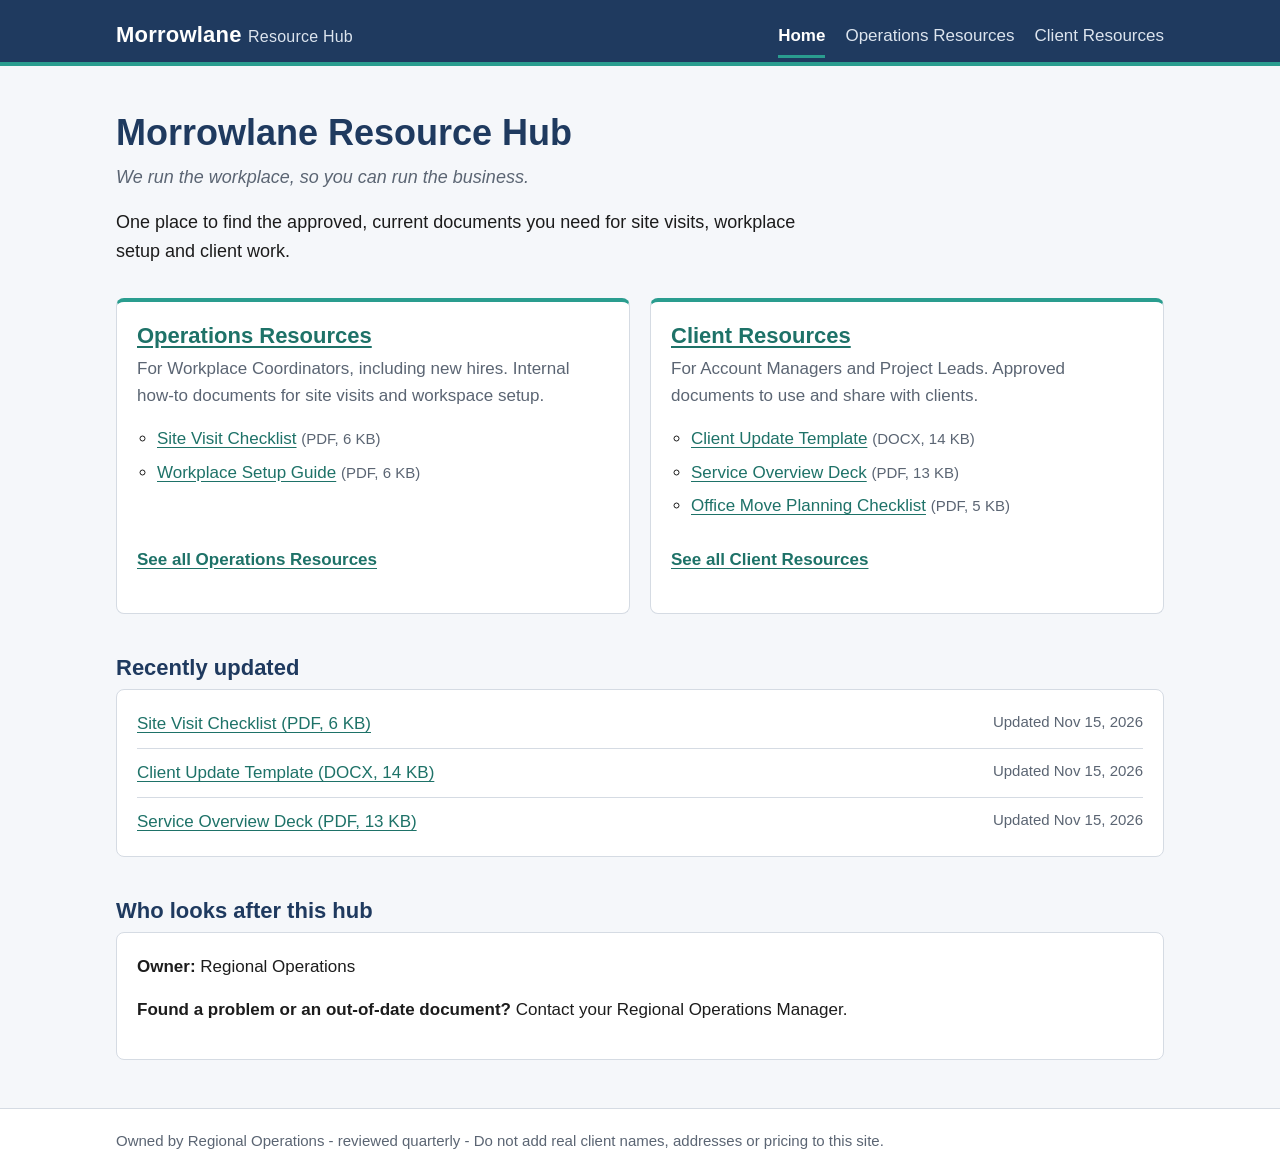
<file: index.html>
<!DOCTYPE html>
<html lang="en">
<head>
  <meta charset="utf-8">
  <meta name="viewport" content="width=device-width, initial-scale=1">
  <title>Morrowlane Resource Hub</title>
  <meta name="description" content="Approved, current Morrowlane documents in one place.">
  <link rel="stylesheet" href="styles.css">
</head>
<body>
  <a class="skip-link" href="#main">Skip to content</a>

  <header class="site-header">
    <div class="wrap header-inner">
      <a class="logo" href="index.html">Morrowlane<span>Resource Hub</span></a>
      <nav class="site-nav" aria-label="Main">
        <ul>
          <li><a href="index.html" aria-current="page">Home</a></li>
          <li><a href="operations.html">Operations Resources</a></li>
          <li><a href="client.html">Client Resources</a></li>
        </ul>
      </nav>
    </div>
  </header>

  <main id="main" tabindex="-1">
    <div class="wrap">
      <div class="page-intro">
        <h1>Morrowlane Resource Hub</h1>
        <p class="tagline">We run the workplace, so you can run the business.</p>
        <p class="lead">One place to find the approved, current documents you need for site visits, workplace setup and client work.</p>
      </div>

      <ul class="card-grid two">
        <li class="card">
          <h2><a href="operations.html">Operations Resources</a></h2>
          <p class="who">For Workplace Coordinators, including new hires. Internal how-to documents for site visits and workspace setup.</p>
          <ul class="doc-links">
            <li><a href="files/site-visit-checklist.pdf">Site Visit Checklist</a> <span class="meta">(PDF, 6 KB)</span></li>
            <li><a href="files/workplace-setup-guide.pdf">Workplace Setup Guide</a> <span class="meta">(PDF, 6 KB)</span></li>
          </ul>
          <p class="push"><a class="text-link" href="operations.html">See all Operations Resources</a></p>
        </li>
        <li class="card">
          <h2><a href="client.html">Client Resources</a></h2>
          <p class="who">For Account Managers and Project Leads. Approved documents to use and share with clients.</p>
          <ul class="doc-links">
            <li><a href="files/client-update-template.docx" download>Client Update Template</a> <span class="meta">(DOCX, 14 KB)</span></li>
            <li><a href="files/service-overview-deck.pdf">Service Overview Deck</a> <span class="meta">(PDF, 13 KB)</span></li>
            <li><a href="files/office-move-planning-checklist.pdf">Office Move Planning Checklist</a> <span class="meta">(PDF, 5 KB)</span></li>
          </ul>
          <p class="push"><a class="text-link" href="client.html">See all Client Resources</a></p>
        </li>
      </ul>

      <section class="section" aria-labelledby="recent-heading">
        <h2 id="recent-heading">Recently updated</h2>
        <div class="panel">
          <ul class="recent-list">
            <li>
              <a href="files/site-visit-checklist.pdf">Site Visit Checklist (PDF, 6 KB)</a>
              <span class="meta">Updated <time datetime="2026-11-15">Nov 15, 2026</time></span>
            </li>
            <li>
              <a href="files/client-update-template.docx" download>Client Update Template (DOCX, 14 KB)</a>
              <span class="meta">Updated <time datetime="2026-11-15">Nov 15, 2026</time></span>
            </li>
            <li>
              <a href="files/service-overview-deck.pdf">Service Overview Deck (PDF, 13 KB)</a>
              <span class="meta">Updated <time datetime="2026-11-15">Nov 15, 2026</time></span>
            </li>
          </ul>
        </div>
      </section>

      <section class="section" aria-labelledby="help-heading">
        <h2 id="help-heading">Who looks after this hub</h2>
        <div class="panel">
          <p><strong>Owner:</strong> Regional Operations</p>
          <p><strong>Found a problem or an out-of-date document?</strong> Contact your Regional Operations Manager.</p>
        </div>
      </section>
    </div>
  </main>

  <footer class="site-footer">
    <div class="wrap">
      <p>Owned by Regional Operations - reviewed quarterly - Do not add real client names, addresses or pricing to this site.</p>
    </div>
  </footer>
</body>
</html>
</file>
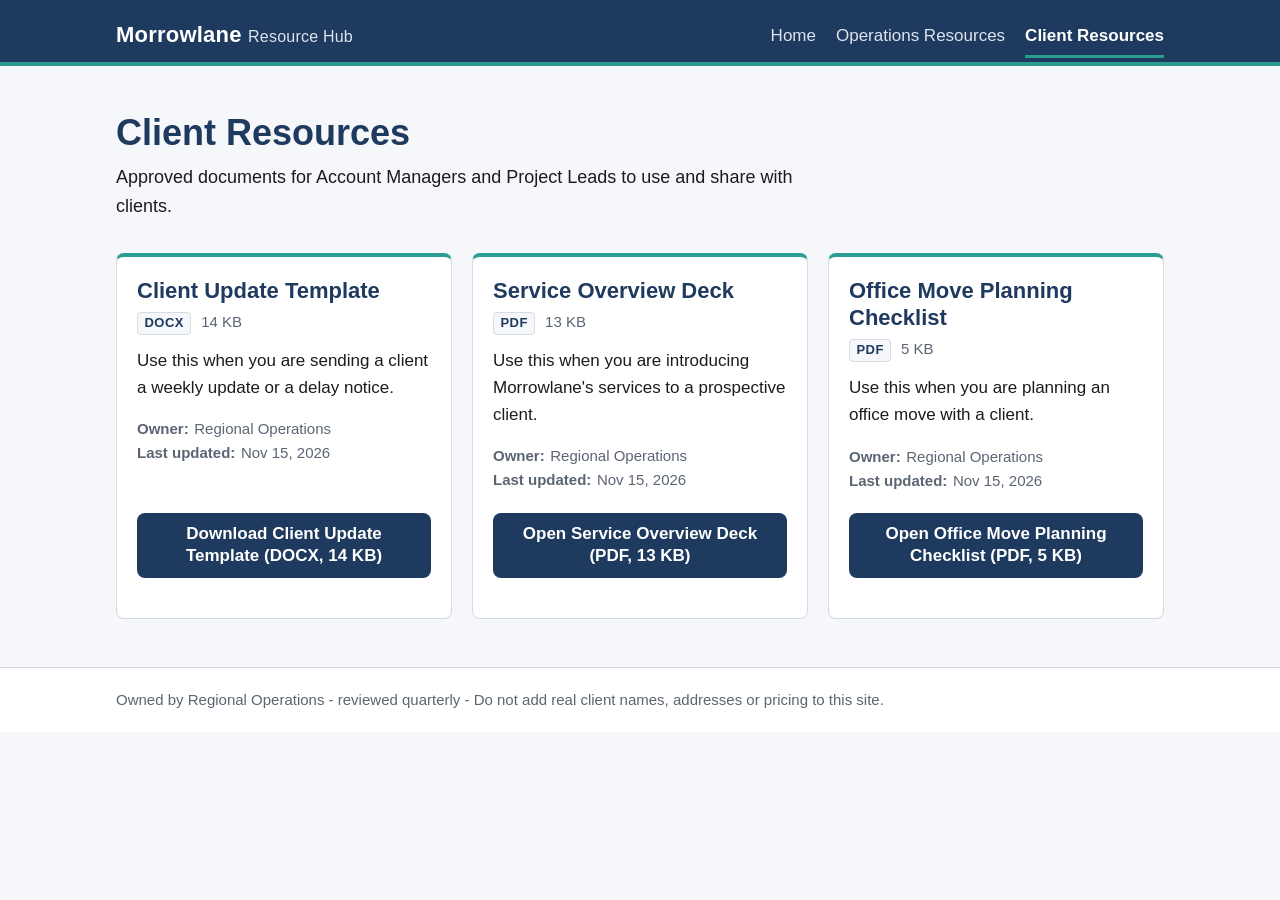
<file: client.html>
<!DOCTYPE html>
<html lang="en">
<head>
  <meta charset="utf-8">
  <meta name="viewport" content="width=device-width, initial-scale=1">
  <title>Client Resources - Morrowlane Resource Hub</title>
  <meta name="description" content="Approved Morrowlane documents for use with clients.">
  <link rel="stylesheet" href="styles.css">
</head>
<body>
  <a class="skip-link" href="#main">Skip to content</a>

  <header class="site-header">
    <div class="wrap header-inner">
      <a class="logo" href="index.html">Morrowlane<span>Resource Hub</span></a>
      <nav class="site-nav" aria-label="Main">
        <ul>
          <li><a href="index.html">Home</a></li>
          <li><a href="operations.html">Operations Resources</a></li>
          <li><a href="client.html" aria-current="page">Client Resources</a></li>
        </ul>
      </nav>
    </div>
  </header>

  <main id="main" tabindex="-1">
    <div class="wrap">
      <div class="page-intro">
        <h1>Client Resources</h1>
        <p class="lead">Approved documents for Account Managers and Project Leads to use and share with clients.</p>
      </div>

      <ul class="card-grid three">
        <li class="card">
          <h2>Client Update Template</h2>
          <p class="meta"><span class="file-type">DOCX</span> 14 KB</p>
          <p>Use this when you are sending a client a weekly update or a delay notice.</p>
          <dl class="details">
            <div><dt>Owner</dt><dd>Regional Operations</dd></div>
            <div><dt>Last updated</dt><dd><time datetime="2026-11-15">Nov 15, 2026</time></dd></div>
          </dl>
          <p class="push"><a class="button" href="files/client-update-template.docx" download>Download Client Update Template (DOCX, 14 KB)</a></p>
        </li>
        <li class="card">
          <h2>Service Overview Deck</h2>
          <p class="meta"><span class="file-type">PDF</span> 13 KB</p>
          <p>Use this when you are introducing Morrowlane's services to a prospective client.</p>
          <dl class="details">
            <div><dt>Owner</dt><dd>Regional Operations</dd></div>
            <div><dt>Last updated</dt><dd><time datetime="2026-11-15">Nov 15, 2026</time></dd></div>
          </dl>
          <p class="push"><a class="button" href="files/service-overview-deck.pdf">Open Service Overview Deck (PDF, 13 KB)</a></p>
        </li>
        <li class="card">
          <h2>Office Move Planning Checklist</h2>
          <p class="meta"><span class="file-type">PDF</span> 5 KB</p>
          <p>Use this when you are planning an office move with a client.</p>
          <dl class="details">
            <div><dt>Owner</dt><dd>Regional Operations</dd></div>
            <div><dt>Last updated</dt><dd><time datetime="2026-11-15">Nov 15, 2026</time></dd></div>
          </dl>
          <p class="push"><a class="button" href="files/office-move-planning-checklist.pdf">Open Office Move Planning Checklist (PDF, 5 KB)</a></p>
        </li>
      </ul>
    </div>
  </main>

  <footer class="site-footer">
    <div class="wrap">
      <p>Owned by Regional Operations - reviewed quarterly - Do not add real client names, addresses or pricing to this site.</p>
    </div>
  </footer>
</body>
</html>
</file>
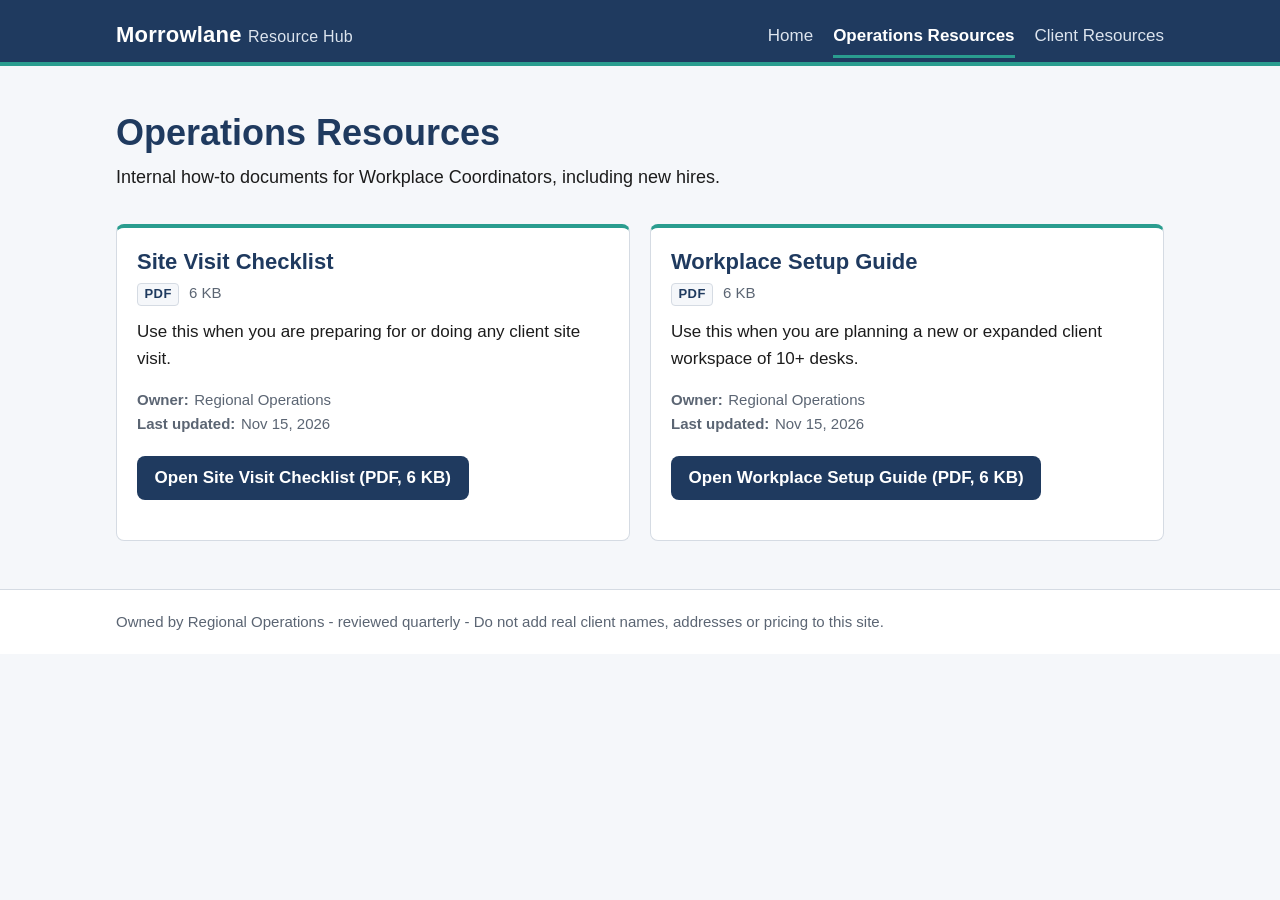
<file: operations.html>
<!DOCTYPE html>
<html lang="en">
<head>
  <meta charset="utf-8">
  <meta name="viewport" content="width=device-width, initial-scale=1">
  <title>Operations Resources - Morrowlane Resource Hub</title>
  <meta name="description" content="Internal how-to documents for Morrowlane Workplace Coordinators.">
  <link rel="stylesheet" href="styles.css">
</head>
<body>
  <a class="skip-link" href="#main">Skip to content</a>

  <header class="site-header">
    <div class="wrap header-inner">
      <a class="logo" href="index.html">Morrowlane<span>Resource Hub</span></a>
      <nav class="site-nav" aria-label="Main">
        <ul>
          <li><a href="index.html">Home</a></li>
          <li><a href="operations.html" aria-current="page">Operations Resources</a></li>
          <li><a href="client.html">Client Resources</a></li>
        </ul>
      </nav>
    </div>
  </header>

  <main id="main" tabindex="-1">
    <div class="wrap">
      <div class="page-intro">
        <h1>Operations Resources</h1>
        <p class="lead">Internal how-to documents for Workplace Coordinators, including new hires.</p>
      </div>

      <ul class="card-grid two">
        <li class="card">
          <h2>Site Visit Checklist</h2>
          <p class="meta"><span class="file-type">PDF</span> 6 KB</p>
          <p>Use this when you are preparing for or doing any client site visit.</p>
          <dl class="details">
            <div><dt>Owner</dt><dd>Regional Operations</dd></div>
            <div><dt>Last updated</dt><dd><time datetime="2026-11-15">Nov 15, 2026</time></dd></div>
          </dl>
          <p class="push"><a class="button" href="files/site-visit-checklist.pdf">Open Site Visit Checklist (PDF, 6 KB)</a></p>
        </li>
        <li class="card">
          <h2>Workplace Setup Guide</h2>
          <p class="meta"><span class="file-type">PDF</span> 6 KB</p>
          <p>Use this when you are planning a new or expanded client workspace of 10+ desks.</p>
          <dl class="details">
            <div><dt>Owner</dt><dd>Regional Operations</dd></div>
            <div><dt>Last updated</dt><dd><time datetime="2026-11-15">Nov 15, 2026</time></dd></div>
          </dl>
          <p class="push"><a class="button" href="files/workplace-setup-guide.pdf">Open Workplace Setup Guide (PDF, 6 KB)</a></p>
        </li>
      </ul>
    </div>
  </main>

  <footer class="site-footer">
    <div class="wrap">
      <p>Owned by Regional Operations - reviewed quarterly - Do not add real client names, addresses or pricing to this site.</p>
    </div>
  </footer>
</body>
</html>
</file>
<file: styles.css>
/* Morrowlane Resource Hub - shared styles
   Colors from design-reference/brand-notes.md.
   --teal-text is a darker shade of the brand teal so link text meets WCAG AA (about 5.7:1 on white). */

:root {
  --navy: #1F3A5F;
  --navy-dark: #172C48;
  --teal: #2A9D8F;
  --teal-text: #1E7268;
  --bg: #F5F7FA;
  --white: #FFFFFF;
  --text: #1C1C1C;
  --slate: #5B6573;
  --border: #D5DBE3;
  --radius: 8px;
  --max: 68rem;
}

*,
*::before,
*::after {
  box-sizing: border-box;
}

html {
  -webkit-text-size-adjust: 100%;
}

body {
  margin: 0;
  background: var(--bg);
  color: var(--text);
  font-family: -apple-system, "Segoe UI", Roboto, Helvetica, Arial, sans-serif;
  font-size: 1.0625rem;
  line-height: 1.6;
}

h1,
h2,
h3 {
  color: var(--navy);
  line-height: 1.25;
  margin: 0 0 0.5rem;
}

h1 { font-size: 1.875rem; }
h2 { font-size: 1.375rem; }
h3 { font-size: 1.125rem; }

p {
  margin: 0 0 1rem;
}

a {
  color: var(--teal-text);
  text-underline-offset: 0.15em;
}

a:hover {
  color: var(--navy);
}

/* Visible focus on every interactive element */
a:focus-visible,
button:focus-visible {
  outline: 3px solid var(--teal);
  outline-offset: 2px;
  border-radius: 2px;
}

.wrap {
  max-width: var(--max);
  margin: 0 auto;
  padding: 0 1.25rem;
}

/* Skip link */
.skip-link {
  position: absolute;
  left: 1rem;
  top: -3rem;
  background: var(--white);
  color: var(--navy);
  padding: 0.5rem 1rem;
  border-radius: var(--radius);
  font-weight: 600;
  z-index: 10;
}

.skip-link:focus {
  top: 0.75rem;
}

/* Header */
.site-header {
  background: var(--navy);
  border-bottom: 4px solid var(--teal);
  color: var(--white);
}

.header-inner {
  display: flex;
  flex-wrap: wrap;
  align-items: center;
  justify-content: space-between;
  gap: 0.25rem 1.5rem;
  padding-top: 0.75rem;
  padding-bottom: 0.25rem;
}

.logo {
  color: var(--white);
  font-size: 1.375rem;
  font-weight: 700;
  text-decoration: none;
  letter-spacing: 0.01em;
  padding: 0.25rem 0;
}

.logo span {
  font-weight: 400;
  color: #DCE4EE;
  font-size: 1rem;
  margin-left: 0.4rem;
}

.logo:hover {
  color: var(--white);
}

.site-nav ul {
  list-style: none;
  margin: 0;
  padding: 0;
  display: flex;
  flex-wrap: wrap;
  gap: 0 1.25rem;
}

.site-nav a {
  display: inline-block;
  min-height: 44px;
  padding: 0.6rem 0 0.4rem;
  color: #DCE4EE;
  text-decoration: none;
  font-weight: 500;
  border-bottom: 3px solid transparent;
}

.site-nav a:hover {
  color: var(--white);
  border-bottom-color: rgba(255, 255, 255, 0.5);
}

.site-nav a[aria-current="page"] {
  color: var(--white);
  font-weight: 700;
  border-bottom-color: var(--teal);
}

/* Main content */
main {
  display: block;
  padding: 2rem 0 3rem;
}

main:focus {
  outline: none;
}

.page-intro {
  margin-bottom: 2rem;
  max-width: 44rem;
}

.tagline {
  font-size: 1.125rem;
  color: var(--slate);
  font-style: italic;
}

.lead {
  font-size: 1.125rem;
}

.section {
  margin-top: 2.5rem;
}

/* Cards */
.card-grid {
  list-style: none;
  margin: 0;
  padding: 0;
  display: grid;
  gap: 1.25rem;
}

.card {
  background: var(--white);
  border: 1px solid var(--border);
  border-top: 4px solid var(--teal);
  border-radius: var(--radius);
  padding: 1.25rem 1.25rem 1.5rem;
  display: flex;
  flex-direction: column;
}

.card h2,
.card h3 {
  margin-bottom: 0.35rem;
}

.card .who {
  color: var(--slate);
}

.card ul.doc-links {
  margin: 0 0 1.25rem;
  padding-left: 1.25rem;
}

.card ul.doc-links li {
  margin-bottom: 0.4rem;
}

/* Keep "(DOCX, 14 KB)" together on one line */
.card ul.doc-links .meta {
  white-space: nowrap;
}

.card .push {
  margin-top: auto;
}

.meta {
  color: var(--slate);
  font-size: 0.9375rem;
  margin-bottom: 0.75rem;
}

.file-type {
  display: inline-block;
  font-weight: 700;
  font-size: 0.8125rem;
  letter-spacing: 0.04em;
  color: var(--navy);
  background: var(--bg);
  border: 1px solid var(--border);
  border-radius: 4px;
  padding: 0 0.4rem;
  margin-right: 0.35rem;
}

.details {
  margin: 0 0 1.25rem;
  font-size: 0.9375rem;
  color: var(--slate);
}

.details div {
  display: flex;
  flex-wrap: wrap;
  gap: 0 0.35rem;
}

.details dt {
  font-weight: 600;
}

.details dt::after {
  content: ":";
}

.details dd {
  margin: 0;
}

/* Buttons */
.button {
  display: inline-flex;
  align-items: center;
  justify-content: center;
  min-height: 44px;
  padding: 0.65rem 1.1rem;
  background: var(--navy);
  color: var(--white);
  border-radius: var(--radius);
  font-weight: 600;
  text-decoration: none;
  text-align: center;
  line-height: 1.3;
}

.button:hover {
  background: var(--navy-dark);
  color: var(--white);
  text-decoration: underline;
}

.text-link {
  font-weight: 600;
}

/* Recently updated + help panel */
.panel {
  background: var(--white);
  border: 1px solid var(--border);
  border-radius: var(--radius);
  padding: 1.25rem;
}

.recent-list {
  list-style: none;
  margin: 0;
  padding: 0;
}

.recent-list li {
  display: flex;
  flex-wrap: wrap;
  justify-content: space-between;
  gap: 0 1rem;
  padding: 0.65rem 0;
  border-bottom: 1px solid var(--border);
}

.recent-list li:last-child {
  border-bottom: 0;
  padding-bottom: 0;
}

.recent-list li:first-child {
  padding-top: 0;
}

.recent-list .meta {
  margin: 0;
}

/* Footer */
.site-footer {
  border-top: 1px solid var(--border);
  background: var(--white);
  color: var(--slate);
  font-size: 0.9375rem;
  padding: 1.25rem 0;
}

.site-footer p {
  margin: 0;
}

/* Wider screens */
@media (min-width: 720px) {
  h1 { font-size: 2.25rem; }

  main {
    padding-top: 2.75rem;
  }

  .card-grid.two {
    grid-template-columns: repeat(2, 1fr);
  }

  .card-grid.three {
    grid-template-columns: repeat(3, 1fr);
  }
}

@media (min-width: 720px) and (max-width: 979px) {
  .card-grid.three {
    grid-template-columns: repeat(2, 1fr);
  }
}
</file>
